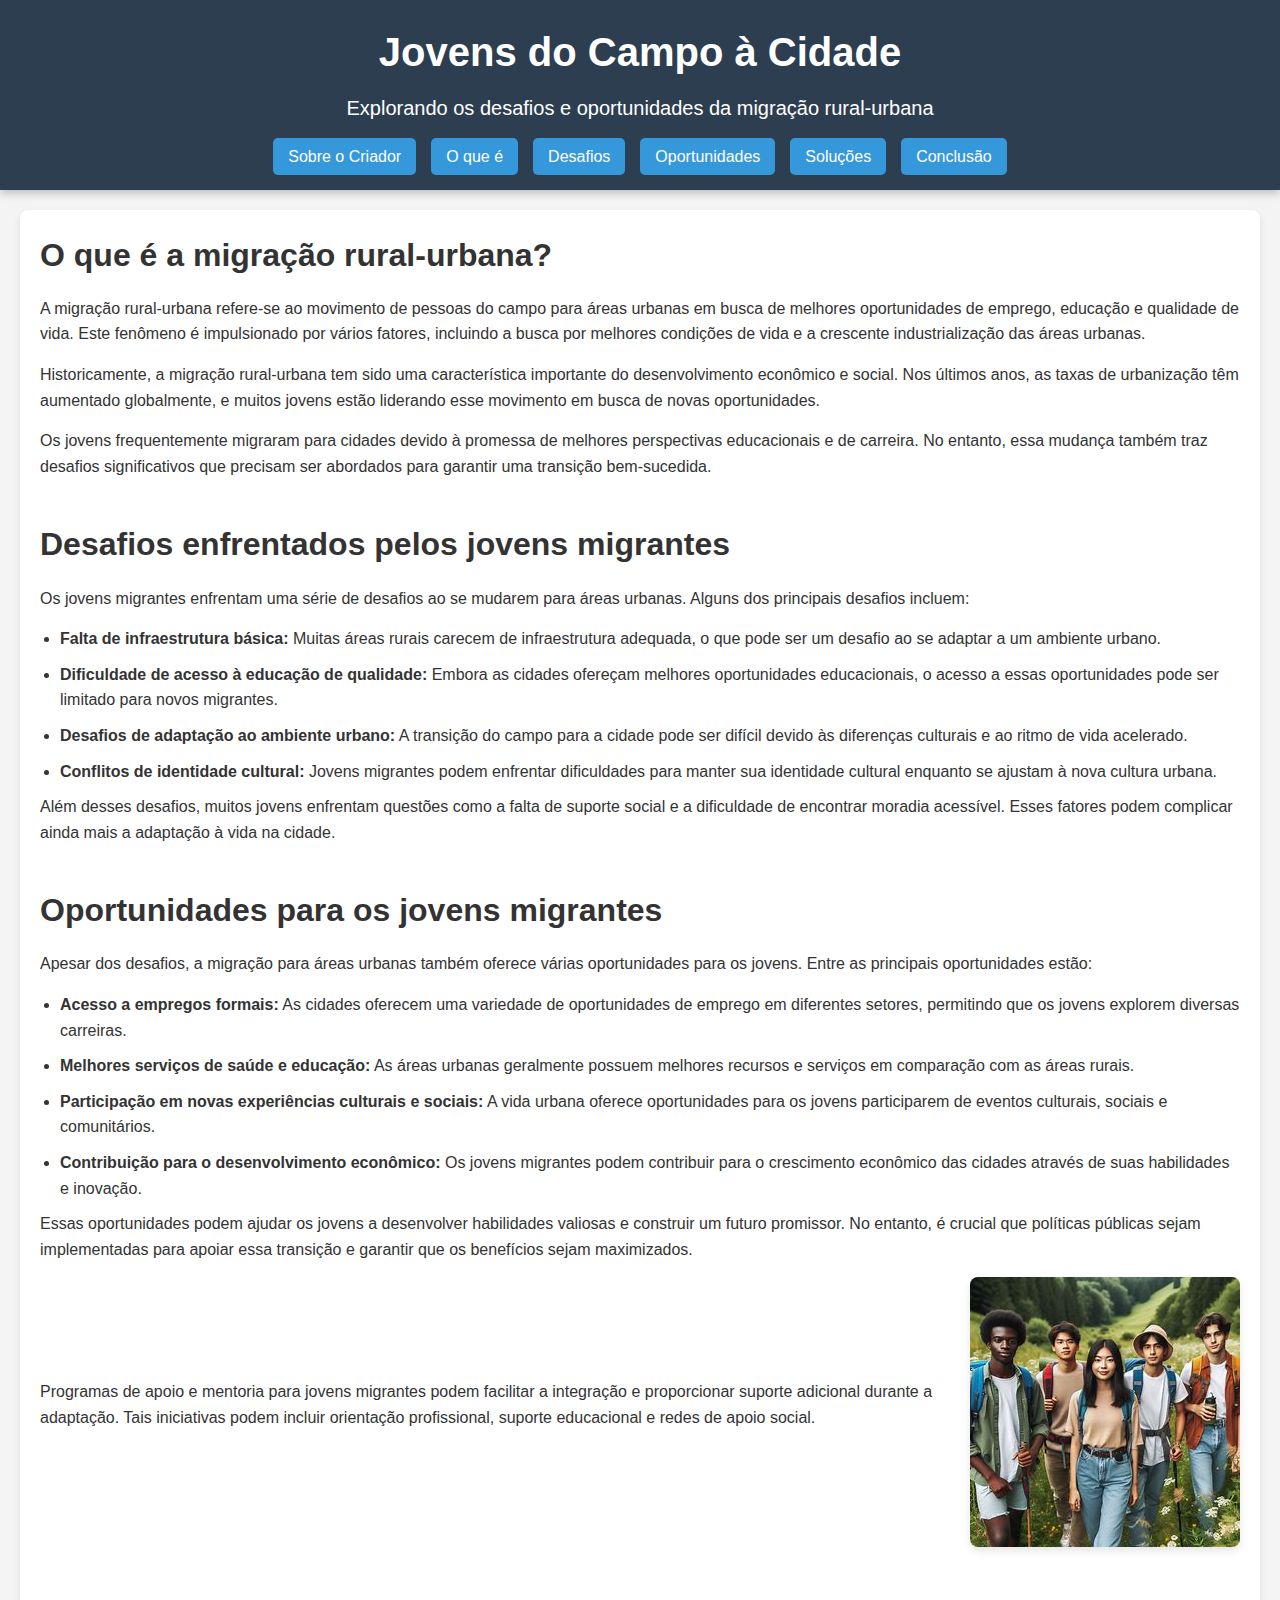
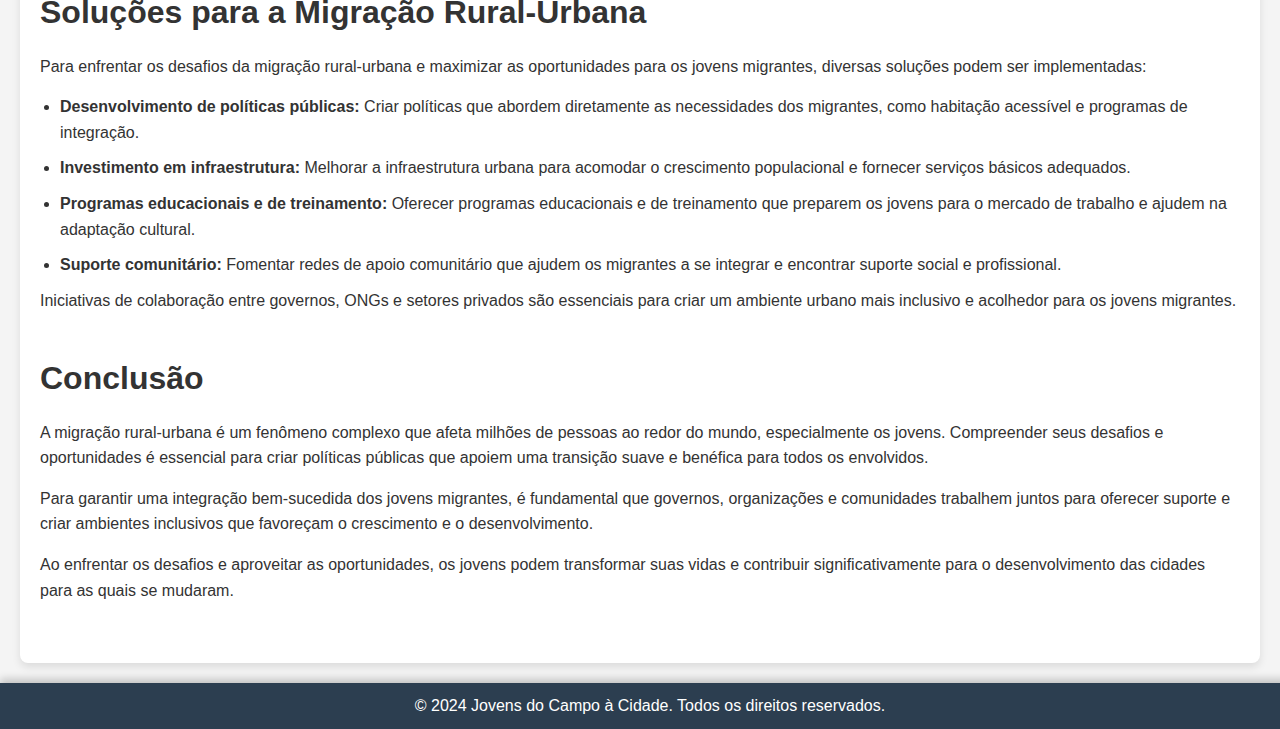
<file: index.html>
<!DOCTYPE html>
<html lang="pt-br">
<head>
    <meta charset="UTF-8">
    <meta name="viewport" content="width=device-width, initial-scale=1.0">
    <title>Jovens do Campo à Cidade</title>
    <link rel="stylesheet" href="index.css">
</head>
<body>
    <header>
        <div class="header-container">
            <div class="header-logo">
                <h1>Jovens do Campo à Cidade</h1>
                <p class="subheadline">Explorando os desafios e oportunidades da migração rural-urbana</p>
            </div>
            <nav class="header-nav">
                <ul>
                    <li><a href="sobre.html" class="nav-link">Sobre o Criador</a></li>
                    <li><a href="#about" class="nav-link">O que é</a></li>
                    <li><a href="#challenges" class="nav-link">Desafios</a></li>
                    <li><a href="#opportunities" class="nav-link">Oportunidades</a></li>
                    <li><a href="#solutions" class="nav-link">Soluções</a></li>
                    <li><a href="#conclusion" class="nav-link">Conclusão</a></li>
                </ul>
            </nav>
        </div>
    </header>
    <main class="container">
        <section id="about" class="section">
            <h2>O que é a migração rural-urbana?</h2>
            <p>A migração rural-urbana refere-se ao movimento de pessoas do campo para áreas urbanas em busca de melhores oportunidades de emprego, educação e qualidade de vida. Este fenômeno é impulsionado por vários fatores, incluindo a busca por melhores condições de vida e a crescente industrialização das áreas urbanas.</p>
            <p>Historicamente, a migração rural-urbana tem sido uma característica importante do desenvolvimento econômico e social. Nos últimos anos, as taxas de urbanização têm aumentado globalmente, e muitos jovens estão liderando esse movimento em busca de novas oportunidades.</p>
            <p>Os jovens frequentemente migraram para cidades devido à promessa de melhores perspectivas educacionais e de carreira. No entanto, essa mudança também traz desafios significativos que precisam ser abordados para garantir uma transição bem-sucedida.</p>
        </section>

        <section id="challenges" class="section">
            <h2>Desafios enfrentados pelos jovens migrantes</h2>
            <p>Os jovens migrantes enfrentam uma série de desafios ao se mudarem para áreas urbanas. Alguns dos principais desafios incluem:</p>
            <ul>
                <li><strong>Falta de infraestrutura básica:</strong> Muitas áreas rurais carecem de infraestrutura adequada, o que pode ser um desafio ao se adaptar a um ambiente urbano.</li>
                <li><strong>Dificuldade de acesso à educação de qualidade:</strong> Embora as cidades ofereçam melhores oportunidades educacionais, o acesso a essas oportunidades pode ser limitado para novos migrantes.</li>
                <li><strong>Desafios de adaptação ao ambiente urbano:</strong> A transição do campo para a cidade pode ser difícil devido às diferenças culturais e ao ritmo de vida acelerado.</li>
                <li><strong>Conflitos de identidade cultural:</strong> Jovens migrantes podem enfrentar dificuldades para manter sua identidade cultural enquanto se ajustam à nova cultura urbana.</li>
            </ul>
            <p>Além desses desafios, muitos jovens enfrentam questões como a falta de suporte social e a dificuldade de encontrar moradia acessível. Esses fatores podem complicar ainda mais a adaptação à vida na cidade.</p>
        </section>

        <section id="opportunities" class="section">
            <h2>Oportunidades para os jovens migrantes</h2>
            <p>Apesar dos desafios, a migração para áreas urbanas também oferece várias oportunidades para os jovens. Entre as principais oportunidades estão:</p>
            <ul>
                <li><strong>Acesso a empregos formais:</strong> As cidades oferecem uma variedade de oportunidades de emprego em diferentes setores, permitindo que os jovens explorem diversas carreiras.</li>
                <li><strong>Melhores serviços de saúde e educação:</strong> As áreas urbanas geralmente possuem melhores recursos e serviços em comparação com as áreas rurais.</li>
                <li><strong>Participação em novas experiências culturais e sociais:</strong> A vida urbana oferece oportunidades para os jovens participarem de eventos culturais, sociais e comunitários.</li>
                <li><strong>Contribuição para o desenvolvimento econômico:</strong> Os jovens migrantes podem contribuir para o crescimento econômico das cidades através de suas habilidades e inovação.</li>
            </ul>
            <p>Essas oportunidades podem ajudar os jovens a desenvolver habilidades valiosas e construir um futuro promissor. No entanto, é crucial que políticas públicas sejam implementadas para apoiar essa transição e garantir que os benefícios sejam maximizados.</p>
            <div class="opportunities-content">
                <p>Programas de apoio e mentoria para jovens migrantes podem facilitar a integração e proporcionar suporte adicional durante a adaptação. Tais iniciativas podem incluir orientação profissional, suporte educacional e redes de apoio social.</p>
                <img src="IMAGENS/jovenscopilot.jpg" alt="Oportunidades" class="opportunities-img">
            </div>
        </section>

        <section id="solutions" class="section">
            <h2>Soluções para a Migração Rural-Urbana</h2>
            <p>Para enfrentar os desafios da migração rural-urbana e maximizar as oportunidades para os jovens migrantes, diversas soluções podem ser implementadas:</p>
            <ul>
                <li><strong>Desenvolvimento de políticas públicas:</strong> Criar políticas que abordem diretamente as necessidades dos migrantes, como habitação acessível e programas de integração.</li>
                <li><strong>Investimento em infraestrutura:</strong> Melhorar a infraestrutura urbana para acomodar o crescimento populacional e fornecer serviços básicos adequados.</li>
                <li><strong>Programas educacionais e de treinamento:</strong> Oferecer programas educacionais e de treinamento que preparem os jovens para o mercado de trabalho e ajudem na adaptação cultural.</li>
                <li><strong>Suporte comunitário:</strong> Fomentar redes de apoio comunitário que ajudem os migrantes a se integrar e encontrar suporte social e profissional.</li>
            </ul>
            <p>Iniciativas de colaboração entre governos, ONGs e setores privados são essenciais para criar um ambiente urbano mais inclusivo e acolhedor para os jovens migrantes.</p>
        </section>

        <section id="conclusion" class="section">
            <h2>Conclusão</h2>
            <p>A migração rural-urbana é um fenômeno complexo que afeta milhões de pessoas ao redor do mundo, especialmente os jovens. Compreender seus desafios e oportunidades é essencial para criar políticas públicas que apoiem uma transição suave e benéfica para todos os envolvidos.</p>
            <p>Para garantir uma integração bem-sucedida dos jovens migrantes, é fundamental que governos, organizações e comunidades trabalhem juntos para oferecer suporte e criar ambientes inclusivos que favoreçam o crescimento e o desenvolvimento.</p>
            <p>Ao enfrentar os desafios e aproveitar as oportunidades, os jovens podem transformar suas vidas e contribuir significativamente para o desenvolvimento das cidades para as quais se mudaram.</p>
        </section>
    </main>
    <footer>
        <p>&copy; 2024 Jovens do Campo à Cidade. Todos os direitos reservados.</p>
    </footer>
</body>
</html>
</file>
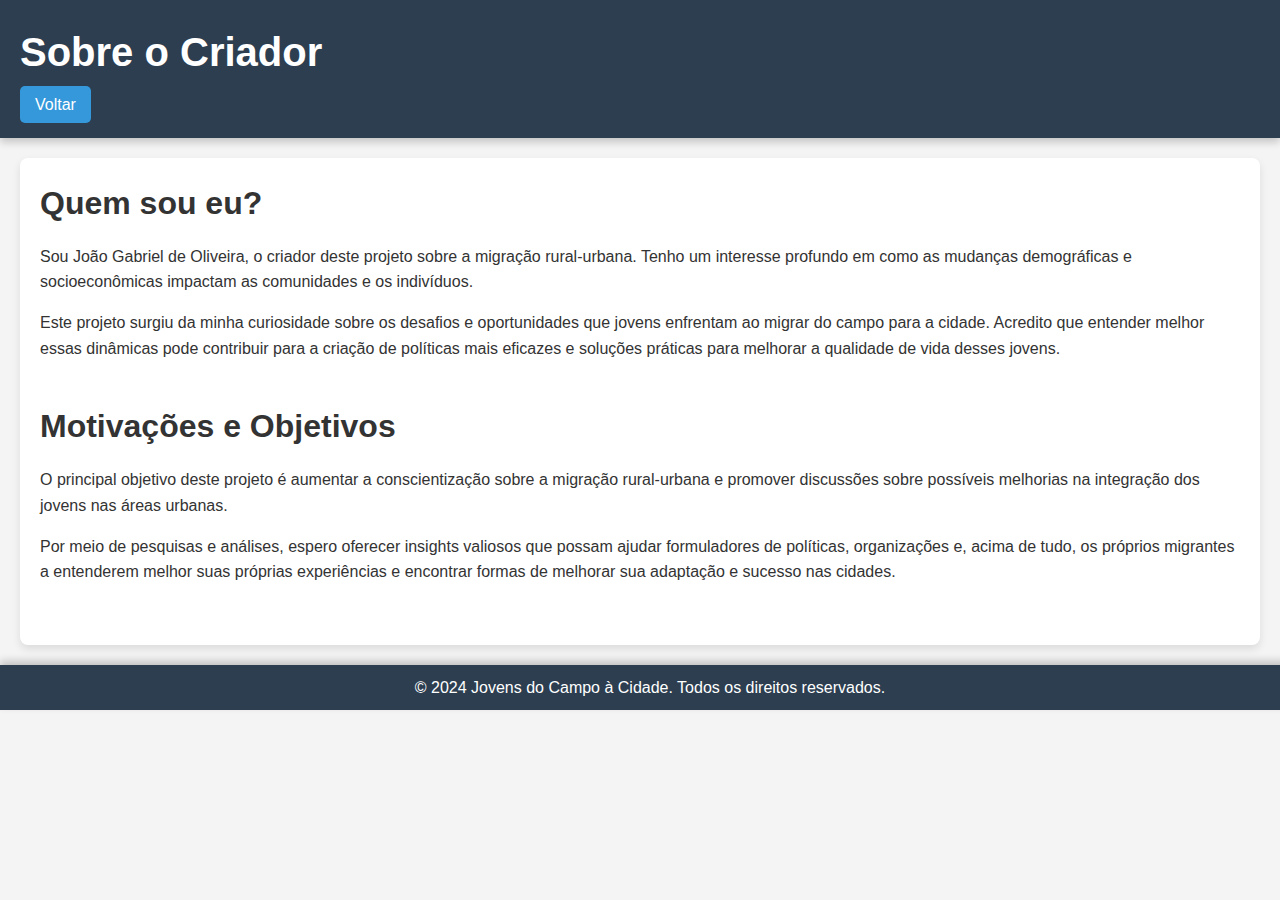
<file: sobre.html>
<!DOCTYPE html>
<html lang="pt-br">
<head>
    <meta charset="UTF-8">
    <meta name="viewport" content="width=device-width, initial-scale=1.0">
    <title>Sobre o Criador - Jovens do Campo à Cidade</title>
    <link rel="stylesheet" href="index.css">
</head>
<body>
    <header>
        <div class="header-content">
            <div class="header-logo">
                <h1>Sobre o Criador</h1>
            </div>
            <nav class="header-nav">
                <ul>
                    <li><a href="index.html" class="nav-link">Voltar</a></li>
                </ul>
            </nav>
        </div>
    </header>
    <main class="container">
        <section class="section">
            <h2>Quem sou eu?</h2>
            <p>Sou João Gabriel de Oliveira, o criador deste projeto sobre a migração rural-urbana. Tenho um interesse profundo em como as mudanças demográficas e socioeconômicas impactam as comunidades e os indivíduos.</p>
            <p>Este projeto surgiu da minha curiosidade sobre os desafios e oportunidades que jovens enfrentam ao migrar do campo para a cidade. Acredito que entender melhor essas dinâmicas pode contribuir para a criação de políticas mais eficazes e soluções práticas para melhorar a qualidade de vida desses jovens.</p>
        </section>
        <section class="section">
            <h2>Motivações e Objetivos</h2>
            <p>O principal objetivo deste projeto é aumentar a conscientização sobre a migração rural-urbana e promover discussões sobre possíveis melhorias na integração dos jovens nas áreas urbanas.</p>
            <p>Por meio de pesquisas e análises, espero oferecer insights valiosos que possam ajudar formuladores de políticas, organizações e, acima de tudo, os próprios migrantes a entenderem melhor suas próprias experiências e encontrar formas de melhorar sua adaptação e sucesso nas cidades.</p>
        </section>
    </main>
    <footer>
        <p>&copy; 2024 Jovens do Campo à Cidade. Todos os direitos reservados.</p>
    </footer>
</body>
</html>
</file>
<file: index.css>
/* Resetando margens e preenchimento padrão */
body, h1, h2, h3, p, ul, li {
    margin: 0;
    padding: 0;
}

/* Estilo global */
body {
    font-family: 'Arial', sans-serif;
    color: #333;
    background-color: #f4f4f4;
    line-height: 1.6;
}

/* Cabeçalho */
header {
    background-color: #2c3e50;
    color: white;
    padding: 20px;
    box-shadow: 0 4px 8px rgba(0, 0, 0, 0.2);
}

.header-container {
    max-width: 1200px;
    margin: 0 auto;
    padding: 0 20px;
    display: flex;
    flex-direction: column;
    align-items: center;
    text-align: center;
}

.header-logo h1 {
    font-size: 2.5rem;
    margin-bottom: 0.5rem;
}

.subheadline {
    font-size: 1.25rem;
    font-weight: 300;
    margin-bottom: 20px;
}

.header-nav ul {
    list-style: none;
    display: flex;
    padding: 0;
    gap: 15px;
}

.header-nav li {
    margin: 0;
}

.nav-link {
    text-decoration: none;
    color: white;
    background-color: #3498db;
    padding: 10px 15px;
    border-radius: 5px;
    transition: background-color 0.3s, color 0.3s;
}

.nav-link:hover {
    background-color: #2980b9;
    color: #ecf0f1;
}

/* Conteúdo principal */
main {
    padding: 20px;
    background-color: #ffffff;
    max-width: 1200px;
    margin: 20px auto;
    border-radius: 8px;
    box-shadow: 0 4px 8px rgba(0, 0, 0, 0.1);
}

.section {
    margin-bottom: 40px;
}

.section h2 {
    font-size: 2rem;
    margin-bottom: 15px;
}

.section p {
    margin-bottom: 15px;
}

.section ul {
    list-style-type: disc;
    margin-left: 20px;
}

.section ul li {
    margin-bottom: 10px;
}

.opportunities-content {
    display: flex;
    align-items: center;
    gap: 20px;
}

.opportunities-img {
    border-radius: 8px;
    box-shadow: 0 4px 8px rgba(0, 0, 0, 0.1);
    max-width: 100%;
}

/* Rodapé */
footer {
    background-color: #2c3e50;
    color: white;
    text-align: center;
    padding: 10px;
    position: relative;
    bottom: 0;
    width: 100%;
    box-shadow: 0 -4px 8px rgba(0, 0, 0, 0.2);
}

@media (max-width: 768px) {
    .header-nav ul {
        flex-direction: column;
    }

    .header-nav li {
        margin-bottom: 10px;
    }

    .opportunities-content {
        flex-direction: column;
    }
}
</file>
